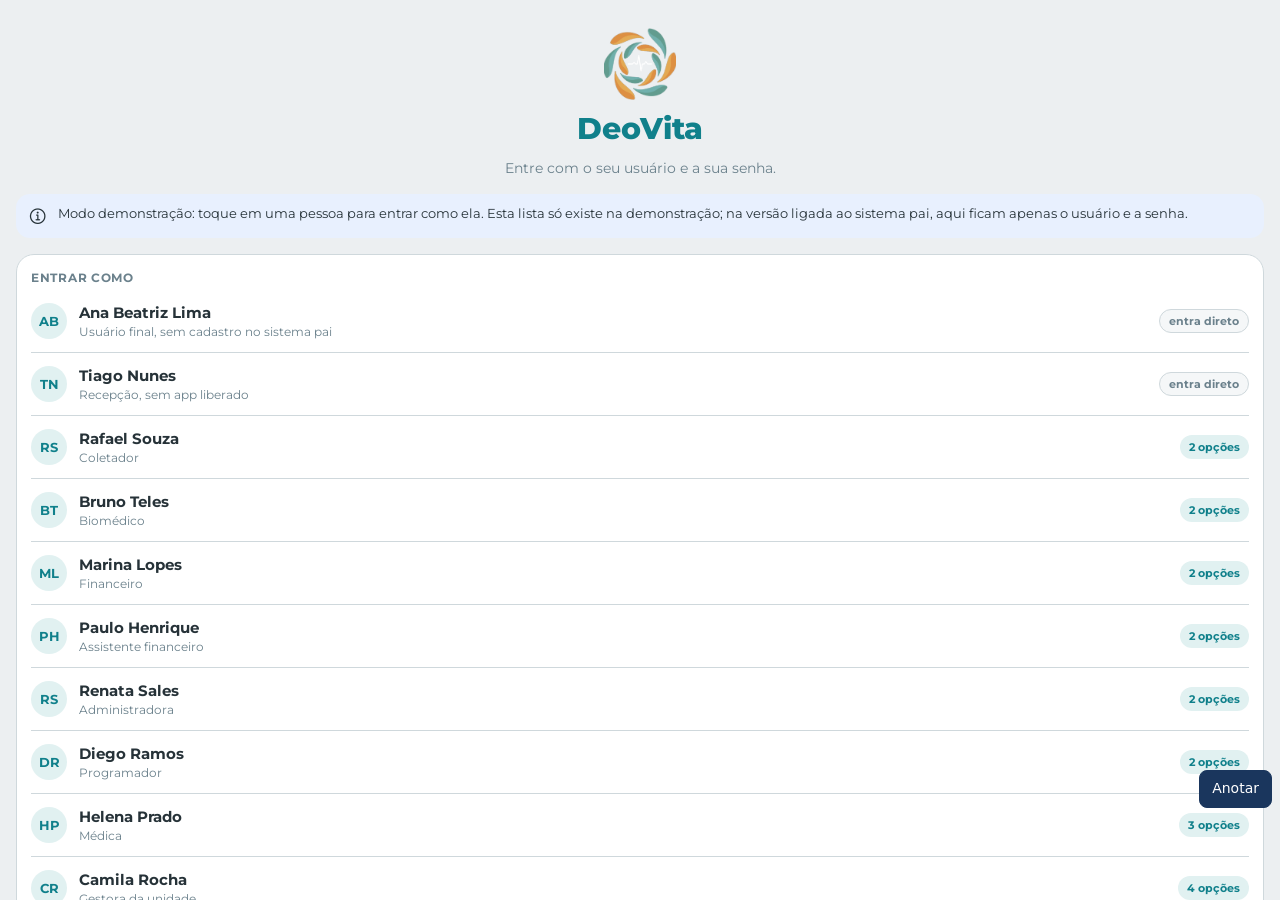
<file: app/index.html>
<!DOCTYPE html>
<html lang="pt-BR">
<head>
<meta charset="utf-8">
<meta name="viewport" content="width=device-width, initial-scale=1, shrink-to-fit=no">
<meta name="robots" content="noindex,nofollow">
<meta http-equiv="Content-Security-Policy" content="default-src 'self'; script-src 'self' 'unsafe-inline'; style-src 'self' 'unsafe-inline'; img-src 'self' data: blob:; font-src 'self' data:; connect-src 'self' https://script.google.com https://script.googleusercontent.com; frame-src 'none'; object-src 'none'; form-action 'self'; base-uri 'self'">
<title>DeoVita · app único (homologação)</title>
<link rel="icon" href="../favicon.ico">
<style>html,body{height:100%}body{overflow:hidden;margin:0}#root{display:flex;height:100%;flex:1}</style>
<script>window.ANOTACOES_URL="https://script.google.com/macros/s/AKfycbx1gSx0wdzXng8oyr3oj7WpkcXpqD3AyZ9h_7iWO_Bpgy5i7r6GDlfdRkhtOC9lc_e_/exec";</script>
</head>
<body>
<noscript>Ative o JavaScript para usar o app.</noscript>
<div id="root"></div>
<script src="app-ad3bae2309d4d2ac934a4549679137fb.js" defer></script>
<script src="../anotacoes-cliente.js" defer></script>
</body>
</html>
</file>
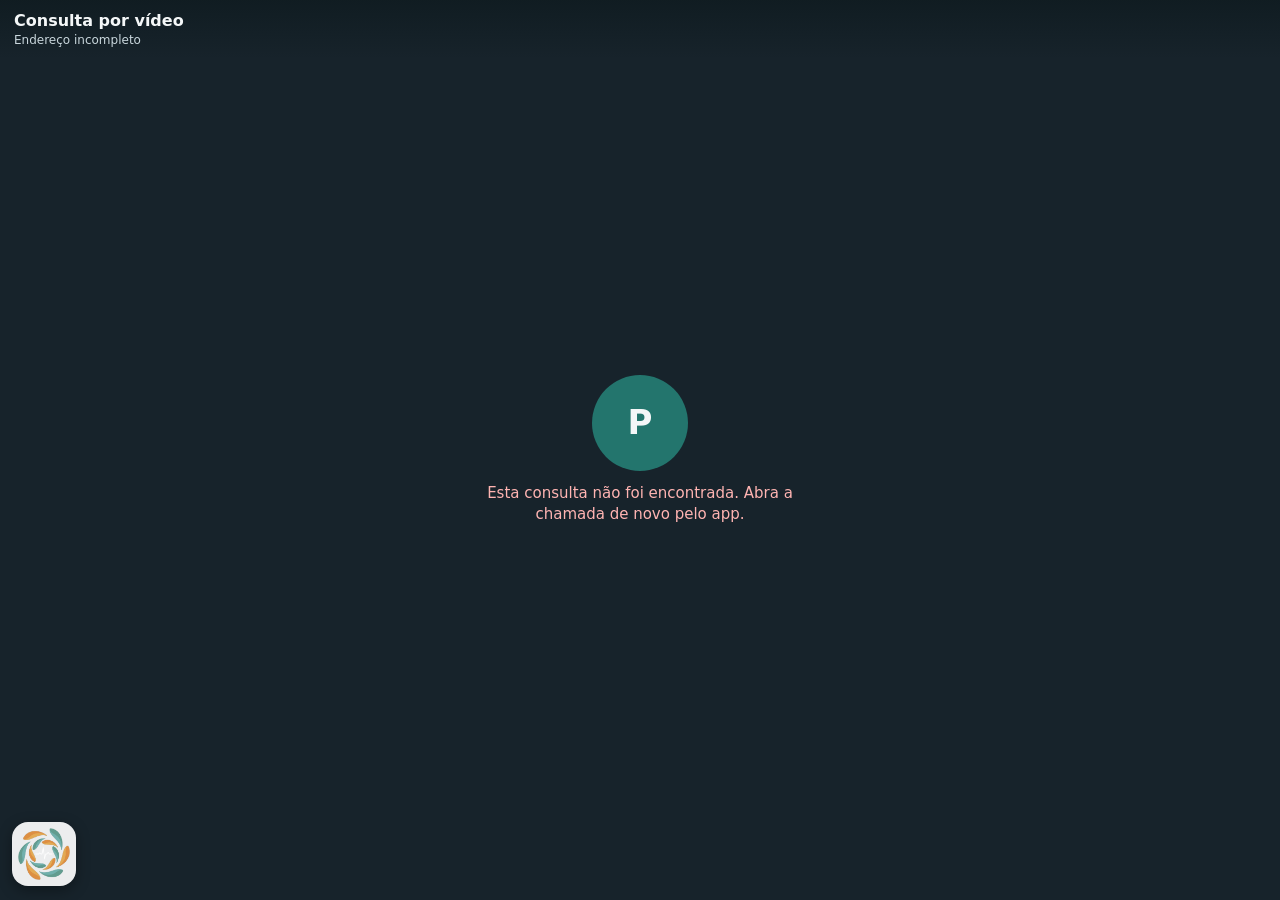
<file: sala/index.html>
<!DOCTYPE html>
<html lang="pt-BR">
<head>
<meta charset="utf-8">
<meta name="viewport" content="width=device-width,initial-scale=1,viewport-fit=cover">
<meta http-equiv="Content-Security-Policy" content="default-src 'self'; script-src 'self'; style-src 'self' 'unsafe-inline'; img-src 'self' data:; media-src 'self' blob: mediastream:; connect-src 'self'; frame-src 'none'; object-src 'none'; base-uri 'self'">
<meta name="robots" content="noindex,nofollow">
<title>Consulta por vídeo · DeoVita</title>
<link rel="icon" href="logo.png">
<style>
*{box-sizing:border-box}
html,body{height:100%;margin:0}
body{background:#0F1B20;color:#F4F7F8;font:15px/1.4 system-ui,-apple-system,"Segoe UI",Roboto,sans-serif;overflow:hidden}
button{font:inherit;color:inherit;cursor:pointer}
:focus-visible{outline:3px solid #86C8C5;outline-offset:2px}
#palco{position:fixed;inset:0;background:#0F1B20}
video{background:#17232B;object-fit:cover}
#remoto{position:absolute;inset:0;width:100%;height:100%}
#local{position:absolute;top:calc(64px + env(safe-area-inset-top,0px));right:12px;width:28vw;max-width:150px;min-width:96px;aspect-ratio:3/4;border-radius:14px;border:2px solid rgba(255,255,255,.7);transform:scaleX(-1);z-index:3;box-shadow:0 6px 18px rgba(0,0,0,.4)}
#local.desligada{opacity:.35}
#topo{position:absolute;top:0;left:0;right:0;z-index:4;display:flex;align-items:center;gap:10px;padding:calc(10px + env(safe-area-inset-top,0px)) 14px 10px;background:linear-gradient(rgba(15,27,32,.85),rgba(15,27,32,0))}
#topo b{font-size:16px;font-weight:700;display:block;white-space:nowrap;overflow:hidden;text-overflow:ellipsis}
#topo small{display:block;font-size:12px;color:#C9D6DC}
#topo .tx{flex:1;min-width:0}
#tempo{font-variant-numeric:tabular-nums;font-size:13px;background:rgba(0,0,0,.35);border-radius:999px;padding:4px 10px}
#centro{position:absolute;inset:0;display:flex;flex-direction:column;align-items:center;justify-content:center;gap:12px;text-align:center;padding:24px;z-index:2;pointer-events:none}
#centro>*{pointer-events:auto}
#centro .bola{width:96px;height:96px;border-radius:50%;background:#23756D;display:grid;place-items:center;font-size:34px;font-weight:800}
#centro p{margin:0;max-width:320px;color:#DCE4E8}
#centro .erro{color:#FFB4B2}
/* A marca fica sempre no canto inferior esquerdo, por cima do vídeo, para o médico e para o paciente. */
#marca{position:absolute;left:calc(12px + env(safe-area-inset-left,0px));bottom:calc(14px + env(safe-area-inset-bottom,0px));z-index:5;width:64px;height:64px;border-radius:16px;background:rgba(255,255,255,.92);display:grid;place-items:center;box-shadow:0 4px 14px rgba(0,0,0,.35);pointer-events:none}
#marca img{width:52px;height:52px;display:block}
#controles{position:absolute;left:0;right:0;bottom:calc(16px + env(safe-area-inset-bottom,0px));z-index:4;display:flex;justify-content:center;gap:12px;padding:0 88px}
.ctl{width:56px;height:56px;border-radius:50%;border:0;background:rgba(255,255,255,.16);display:grid;place-items:center;backdrop-filter:blur(6px)}
.ctl[aria-pressed="true"]{background:#F4F7F8;color:#0F1B20}
.ctl.sair{background:#C81E1C}
.ctl svg{width:26px;height:26px;stroke:currentColor;fill:none;stroke-width:2;stroke-linecap:round;stroke-linejoin:round}
.btn{min-height:46px;padding:0 20px;border-radius:999px;border:1px solid #5AB2AE;background:#5AB2AE;color:#0F2A28;font-weight:700}
.btn.sec{background:transparent;color:#86C8C5}
#aviso-remoto{position:absolute;left:50%;top:calc(64px + env(safe-area-inset-top,0px));transform:translateX(-50%);z-index:4;background:rgba(0,0,0,.55);border-radius:999px;padding:6px 12px;font-size:13px;white-space:nowrap}
[hidden]{display:none!important}
@media (min-width:700px){#local{width:180px;max-width:180px}}
</style>
</head>
<body>
<main id="palco">
  <video id="remoto" autoplay playsinline aria-label="Vídeo da outra pessoa"></video>
  <video id="local" autoplay playsinline muted aria-label="Sua câmera"></video>
  <header id="topo">
    <div class="tx"><b id="titulo">Consulta por vídeo</b><small id="estado" role="status" aria-live="polite">Preparando…</small></div>
    <span id="tempo" hidden>00:00</span>
  </header>
  <div id="aviso-remoto" hidden></div>
  <div id="centro">
    <div class="bola" id="bola" aria-hidden="true"></div>
    <p id="mensagem"></p>
    <button class="btn" id="tentar" type="button" hidden>Tentar de novo</button>
    <button class="btn sec" id="sem-camera" type="button" hidden>Entrar sem câmera e microfone</button>
    <button class="btn" id="voltar" type="button" hidden>Voltar</button>
  </div>
  <div id="marca" aria-label="DeoVita" role="img"><img src="logo.png" alt=""></div>
  <nav id="controles" aria-label="Controles da chamada">
    <button class="ctl" id="mic" type="button" aria-label="Desligar microfone" aria-pressed="false"><svg viewBox="0 0 24 24"><rect x="9" y="3" width="6" height="11" rx="3"/><path d="M5 11a7 7 0 0014 0M12 18v3"/><path class="risco" d="M4 4l16 16" hidden/></svg></button>
    <button class="ctl" id="cam" type="button" aria-label="Desligar câmera" aria-pressed="false"><svg viewBox="0 0 24 24"><rect x="3" y="6" width="13" height="12" rx="2"/><path d="M16 10l5-3v10l-5-3"/><path class="risco" d="M4 4l16 16" hidden/></svg></button>
    <button class="ctl sair" id="sair" type="button" aria-label="Encerrar a chamada"><svg viewBox="0 0 24 24"><path d="M3 14c5-5 13-5 18 0l-2.5 2.5-3.5-1.5v-2.5a10 10 0 00-6 0V15l-3.5 1.5z"/></svg></button>
  </nav>
</main>
<script src="config.js"></script>
<script src="sala.js"></script>
</body>
</html>
</file>
